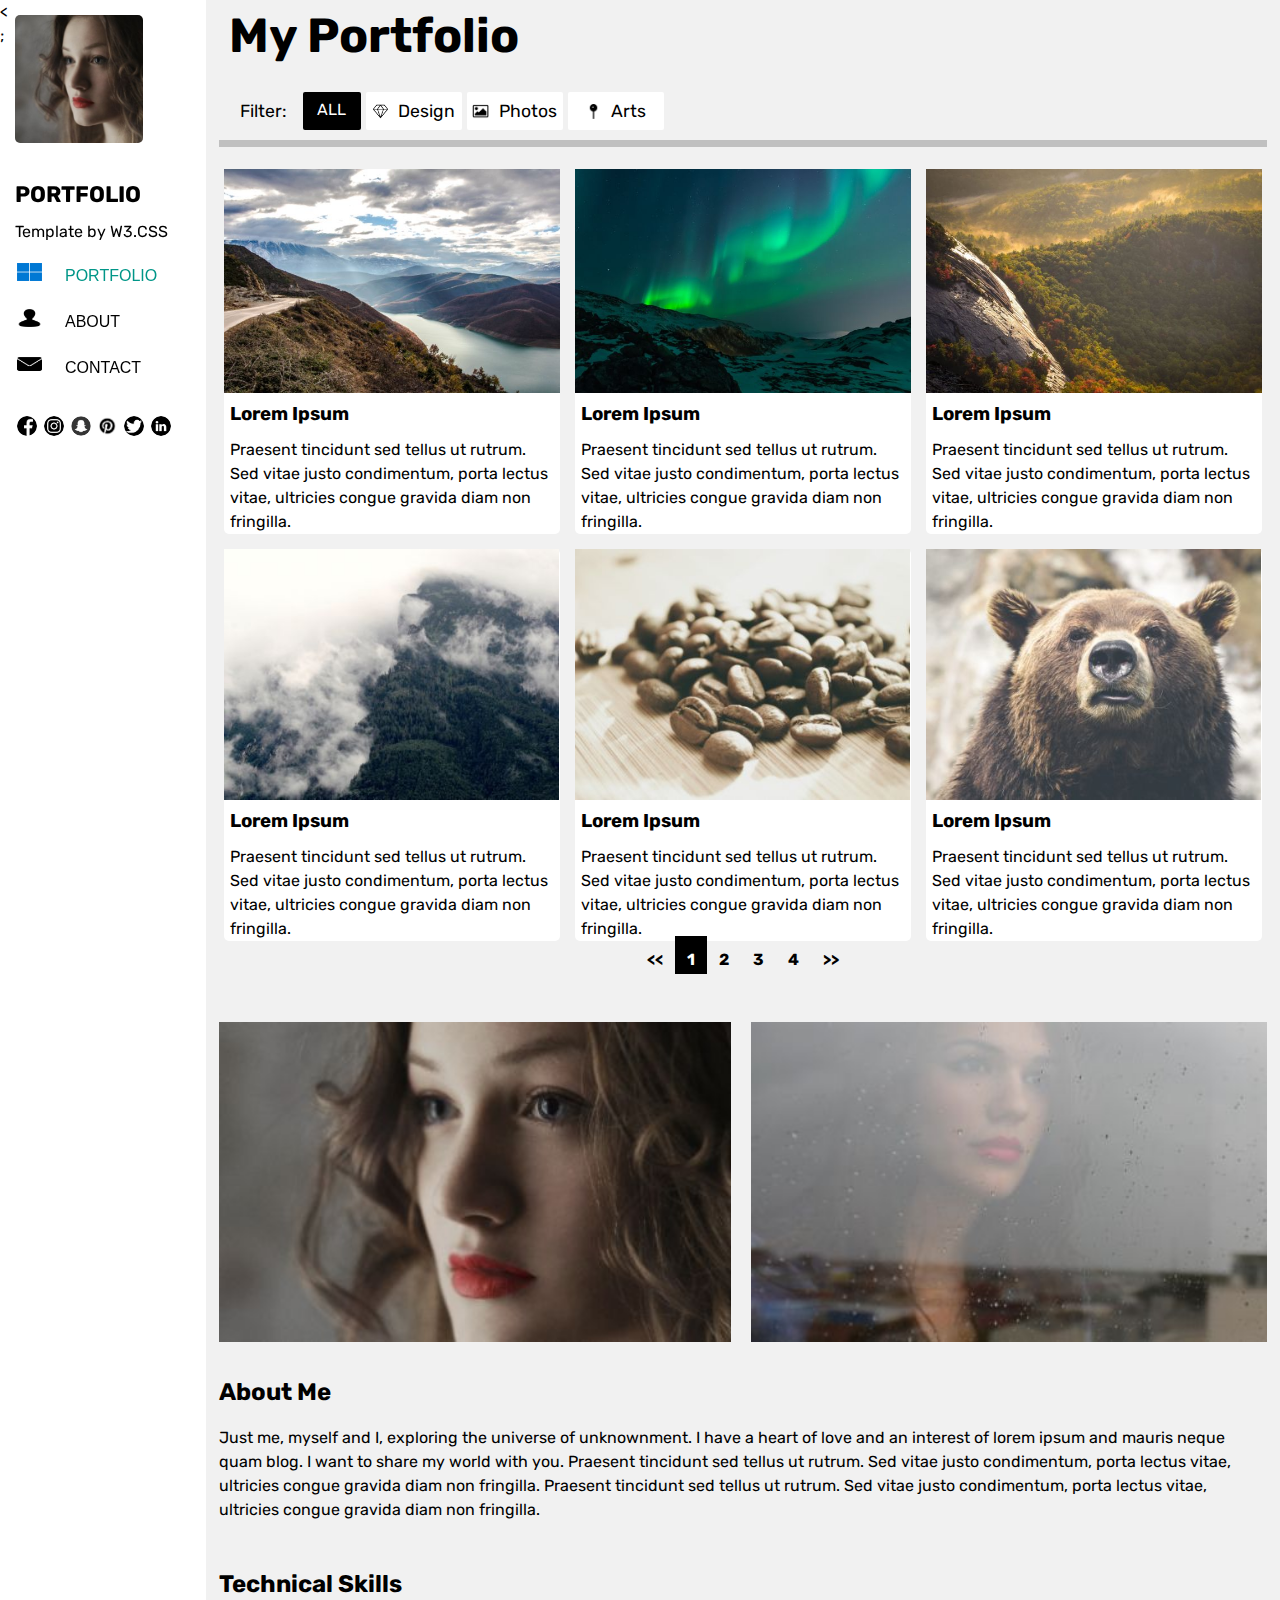
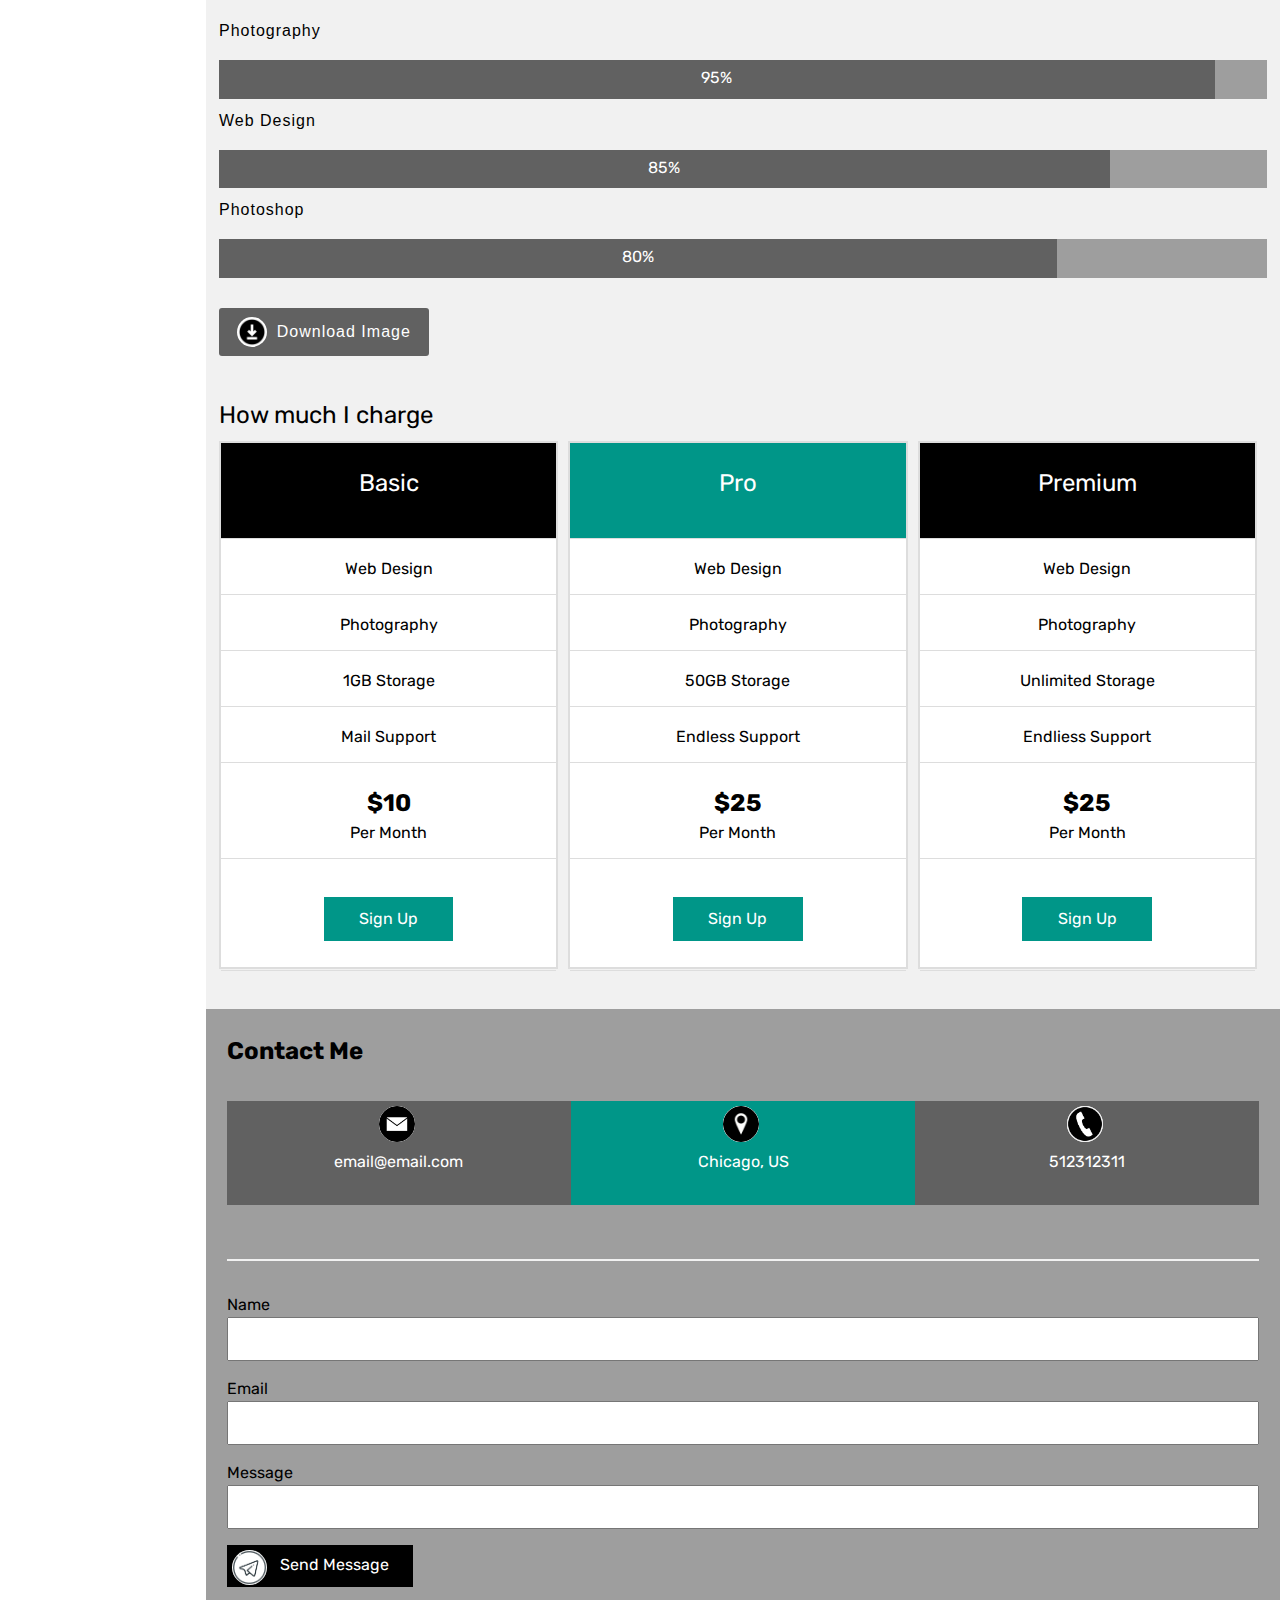
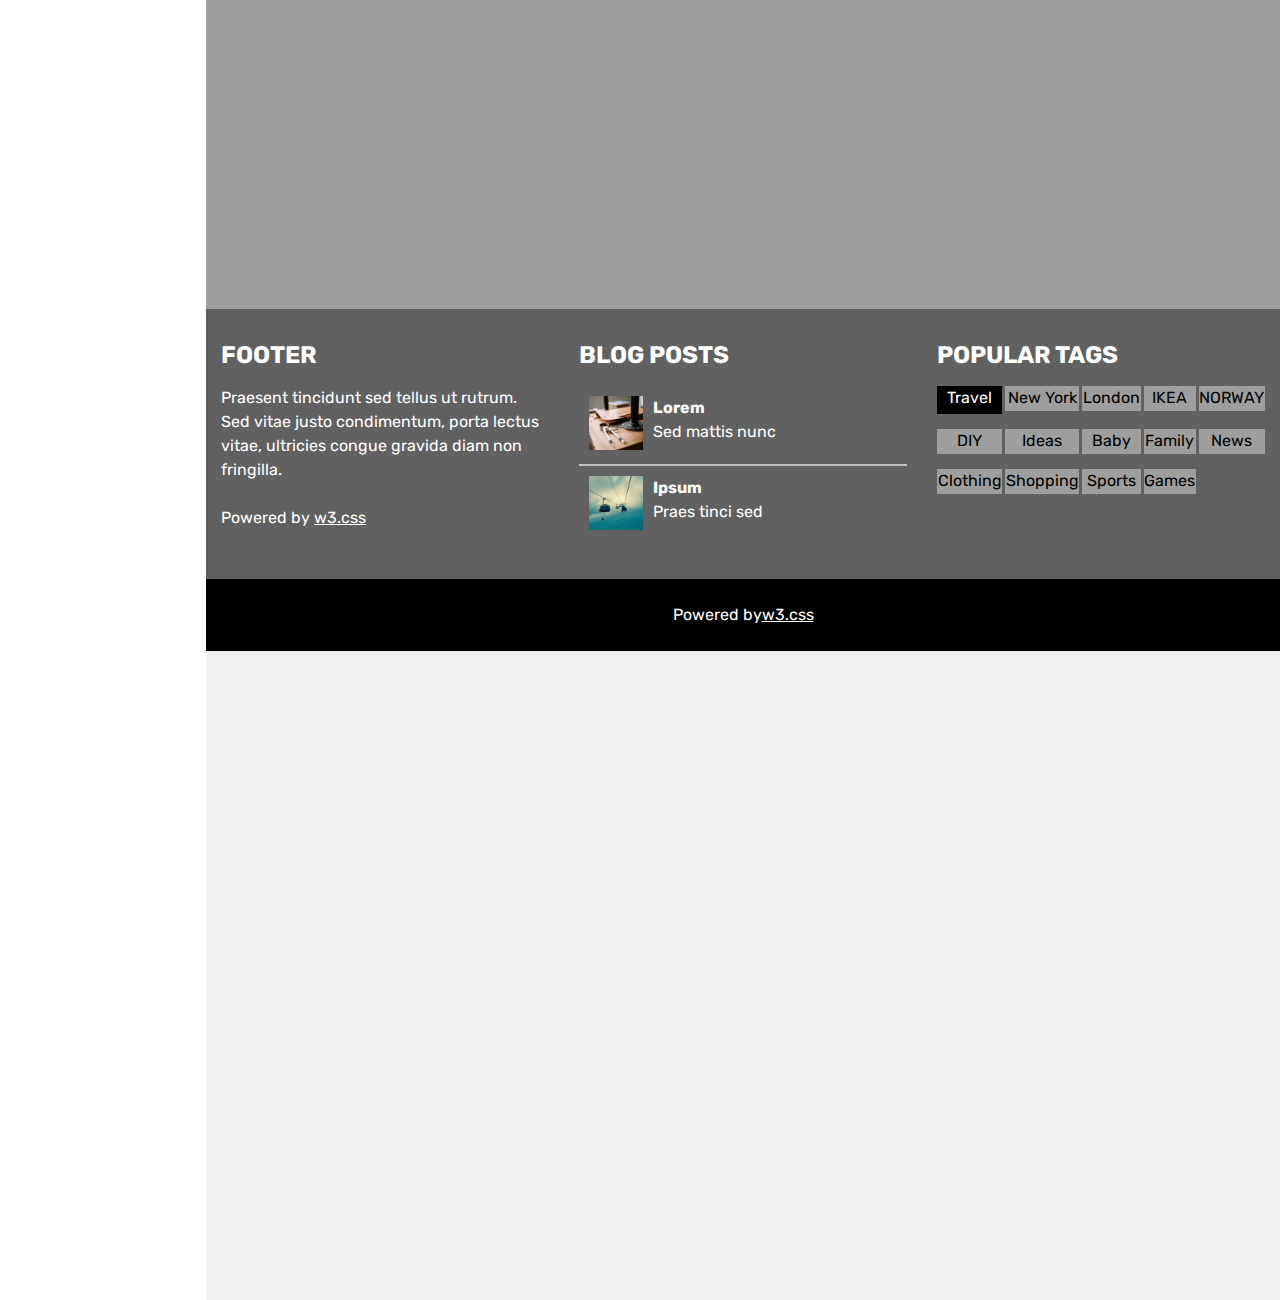
<file: index.html>
<!DOCTYPE html>
<html lang="en">

<head>
    <meta charset="UTF-8">
    <meta http-equiv="X-UA-Compatible" content="IE=edge">
    <meta name="viewport" content="width=device-width, initial-scale=1.0">
    
    <link rel="stylesheet" href="style.css">

    
    <title>My Protfolio Project</title>
    <link rel="icon" type="image/x-icon" href="./image/favicon-icon.jpeg"> <
</head>

<body>

    <div class="body-cantainer flex">
;
        <!-- LEFT CANTAINER -->

        <div class="left-div">
            <div class="left-cantainer">
                <div class="avatar-image flex">
                    <img src="./image/avatar_g2.jpg" alt="" class="avatar">
                </div>
                <h1>PORTFOLIO</h1>
                <P>Template by W3.CSS</P>

                <div class="left-items flex">
                    <div class="logo-box flex">
                        <img src="./image/window-logo.jpg" alt="Window" class="logo-image" id="window-logo">
                    </div>
                    <p id="window-green">PORTFOLIO</p>
                </div>

                <div class="left-items flex">
                    <div class="logo-box flex">
                        <img src="./image/about-logo.jpg" alt="about" class="logo-image" id="about-logo">
                    </div>
                    <p>ABOUT</p>
                </div>
                <div class="left-items flex">
                    <div class="logo-box flex">
                        <img src="./image/Email-logo.jpg" alt="contact" class="logo-image" id="contact-logo">
                    </div>
                    <p>CONTACT</p>
                </div>

                <div class="social-media-logo flex">
                    <div class="social-ml">
                        <img src="./image/Fb-logo.jpg" alt="" id="facebook" class="media-logo">
                    </div>
                    <div class="social-ml">
                        <img src="./image/insta-logo.jpg" alt="" id="insta" class="media-logo">
                    </div>
                    <div class="social-ml">
                        <img src="./image/snap-logo.webp" alt="" id="snap" class="media-logo">
                    </div>
                    <div class="social-ml">
                        <img src="./image/pinterest.png" alt="" id="pinterest" class="media-logo">
                    </div>
                    <div class="social-ml">
                        <img src="./image/twiiter-logo.png" alt="" id="twitter" class="media-logo">
                    </div>
                    <div class="social-ml">
                        <img src="./image/linkedin-logo.png" alt="" id="linkedin" class="media-logo">
                    </div>
                </div>
            </div>
        </div>

        <!-- /* ------------------------ NAVBAR LAYOUT --------------------------------------- */ -->

        <div class="right-main-cantainer">

            <div class="cover"> <!--  BOX FOR MARGIN -->
                <nav class="navbar">
                    <h1> My Portfolio </h1>

                    <div class="nav-list flex">
                        <div class="nav-list-item" id="Filter-btn">
                            <a href="" class="nav-link">Filter: </a>
                        </div>

                        <div class="nav-list-item" id="All-btn">ALL </div>

                        <div class="nav-list-item flex">
                            <img src="./image/diamond-logo.png" alt="" class="nav-list-img">
                            <a href="" class="nav-link">Design</a>
                        </div>
                        <div class="nav-list-item flex">
                            <img src="./image/photos-logo.webp" alt="" class="nav-list-img">
                            <a href="" class="nav-link">Photos</a>
                        </div>
                        <div class="nav-list-item flex">
                            <img src="./image/pin.png" alt="" class="nav-list-img">
                            <a href="" class="nav-link">Arts</a>
                        </div>
                    </div>
                </nav>



                <!-- -------------------------- FIRST GRID CONTAINER  ----------------------------------------- -->

                <div class="grid-box">
                    <div class="grid-item">

                        <img src="./image/mountains.jpg" alt="" class="grid-image">
                        <div class="grid-content">
                            <h3>Lorem Ipsum</h3>
                            <p>Praesent tincidunt sed tellus ut rutrum. Sed vitae justo
                                condimentum, porta lectus vitae, ultricies congue gravida diam non fringilla.</p>
                        </div>
                    </div>
                    <div class="grid-item">

                        <img src="./image/lights.jpg" alt="" class="grid-image">
                        <div class="grid-content">
                            <h3>Lorem Ipsum</h3>
                            <p>Praesent tincidunt sed tellus ut rutrum. Sed vitae justo
                                condimentum, porta lectus vitae, ultricies congue gravida diam non fringilla.</p>
                        </div>
                    </div>
                    <div class="grid-item">

                        <img src="./image/nature.jpg" alt="" class="grid-image">
                        <div class="grid-content">
                            <h3>Lorem Ipsum</h3>
                            <p>Praesent tincidunt sed tellus ut rutrum. Sed vitae justo
                                condimentum, porta lectus vitae, ultricies congue gravida diam non fringilla.</p>
                        </div>
                    </div>
                    <div class="grid-item">

                        <img src="./image/fog.jpg" alt="" class="grid-image-2">

                        <div class="grid-content">
                            <h3>Lorem Ipsum</h3>
                            <p>Praesent tincidunt sed tellus ut rutrum. Sed vitae justo
                                condimentum, porta lectus vitae, ultricies congue gravida diam non fringilla.</p>
                        </div>
                    </div>
                    <div class="grid-item">
                        <img src="./image/coffee.jpg" alt="" class="grid-image-2">
                        <div class="grid-content">
                            <h3>Lorem Ipsum</h3>
                            <p>Praesent tincidunt sed tellus ut rutrum. Sed vitae justo
                                condimentum, porta lectus vitae, ultricies congue gravida diam non fringilla.</p>
                        </div>
                    </div>
                    <div class="grid-item">
                        <img src="./image/bear.jpg" alt="" class="grid-image-2">
                        <div class="grid-content">
                            <h3>Lorem Ipsum</h3>
                            <p>Praesent tincidunt sed tellus ut rutrum. Sed vitae justo
                                condimentum, porta lectus vitae, ultricies congue gravida diam non fringilla.</p>
                        </div>
                    </div>

                </div>
                <!-- ---------------------------- FORWARD PAGE BUTTON---------------------------------------- -->

                <div class="pagination flex">
                    <a href="http://127.0.0.1:5500/index.html">
                        <div class="page-button">
                            <p>
                                << </p>
                        </div>
                    </a>

                    <a href="http://127.0.0.1:5500/index.html">
                        <div class="page-button" id="pg-btn-1">
                            <p> 1</p>
                        </div>
                    </a>
                    <a href="http://127.0.0.1:5500/index.html">
                        <div class="page-button">
                            <p> 2 </p>
                        </div>
                    </a>
                    <a href="http://127.0.0.1:5500/index.html">
                        <div class="page-button">
                            <p> 3 </p>
                        </div>
                    </a>
                    <a href="http://127.0.0.1:5500/index.html">
                        <div class="page-button">
                            <p> 4 </p>
                        </div>
                    </a>
                    <a href="http://127.0.0.1:5500/index.html">
                        <div class="page-button">
                            <p> >> </p>
                        </div>
                    </a>

                </div>


                <!-- ------------------------------------- SECOND CANTAINER---------------------------- -->

                <div class="image-cantainer flex">
                    <img src="./image/about-me1.jpg" alt="" id="left-image" class="image-block">
                    <img src="./image/about-me2.jpg" alt="" id="right-image" class="image-block">
                </div>

                <div class="text-content">
                    <h2>About Me</h2>
                    <p>Just me, myself and I, exploring the universe of unknownment. I have a heart of love and an
                        interest of lorem ipsum and mauris neque quam blog. I want to share my world with you. Praesent
                        tincidunt sed tellus ut rutrum. Sed vitae justo condimentum, porta lectus vitae, ultricies
                        congue gravida diam non fringilla. Praesent tincidunt sed tellus ut rutrum. Sed vitae
                        justo condimentum, porta lectus vitae, ultricies congue gravida diam non fringilla.</p>
                </div>



                <!-- -------------------------------------- TECHNICAL SKILL CANTAINER-------------------------------------- -->

                <div class="technical-skill">
                    <h2> Technical Skills </h2>

                    <p>Photography</p>
                    <div class="bar-box flex">
                        <div id="graph-1" class="graph-box">95%</div>
                        <div id="graph-2" class="graph-box"></div>
                    </div>

                    <p>Web Design</p>
                    <div class="bar-box flex">
                        <div id="graph-3" class="graph-box">85%</div>
                        <div id="graph-4" class="graph-box"></div>
                    </div>

                    <p>Photoshop</p>
                    <div class="bar-box flex">
                        <div id="graph-5" class="graph-box">80%</div>
                        <div id="graph-6" class="graph-box"></div>
                    </div>


                    <div class="download-btn flex">
                        <img src="./image/download-img.webp" alt="">
                        <p>Download Image</p>
                    </div>
                </div>

                <!-- --------------------------------- CREATING FLEX  BLOCKS --------------------------------- -->


                <p class="Heading">How much I charge</p>
                <div class="block-box  flex">
                    <div class="flex-blocks">
                        <ul class="blocks-list">
                            <li class="list-items list-heading"> Basic </li>
                            <li class="list-items"> Web Design </li>
                            <li class="list-items"> Photography </li>
                            <li class="list-items"> 1GB Storage </li>
                            <li class="list-items"> Mail Support </li>
                            <li class="list-items  item-6th-box ">
                                <span class="price-span">$10 </span><br>
                                Per Month
                            </li>
                            <li class="list-items  btn-list"> <button class="signup-btn">Sign Up</button> </li>

                        </ul>
                    </div>


                    <div class="flex-blocks">
                        <ul class="blocks-list">
                            <li class="list-items list-heading" id="Pro"> Pro </li>
                            <li class="list-items"> Web Design </li>
                            <li class="list-items"> Photography </li>
                            <li class="list-items"> 50GB Storage </li>
                            <li class="list-items"> Endless Support </li>
                            <li class="list-items  item-6th-box">
                                <span class="price-span">$25</span><br>
                                Per Month
                            </li>
                            <li class="list-items  btn-list"> <button class="signup-btn">Sign Up</button> </li>

                        </ul>
                    </div>


                    <div class="flex-blocks">
                        <ul class="blocks-list">
                            <li class="list-items list-heading"> Premium </li>
                            <li class="list-items"> Web Design </li>
                            <li class="list-items"> Photography </li>
                            <li class="list-items"> Unlimited Storage </li>
                            <li class="list-items"> Endliess Support </li>
                            <li class="list-items  item-6th-box">
                                <span class="price-span">$25</span><br>
                                Per Month
                            </li>
                            <li class="list-items  btn-list"> <button class="signup-btn">Sign Up</button> </li>

                        </ul>
                    </div>

                </div>

            </div> <!-- BOX FOR MARGIN -->


            <!-------------------------------- Contact-box--------------------------------------------- -->
            <div class="contact">
                <h3>Contact Me</h3>
                <div class="contact-holder flex">
                    <div class="contact-box">
                        <div class="cb-img"><img src="./image/email-icon.png" alt=""></div>
                        <p>email@email.com</p>
                    </div>

                    <div class="contact-box " id="location-box">

                        <div class="cb-img"><img src="./image/location.png" alt=""></div>
                        <p>Chicago, US</p>
                    </div>

                    <div class="contact-box">

                        <div class="cb-img"><img src="./image/contact.png" alt=""></div>
                        <p>512312311</p>
                    </div>


                </div> <!-- Flex Contact Margin-->



                <!----------------------------------------------DETAILS-BLOCK--------------------------------------------------- -->
                <div class="details-box">
                    <div class="form">
                        <label for="Name"> Name </label><br>
                        <input type="text">
                    </div>

                    <div class="form">
                        <label for="Email"> Email </label><br>
                        <input type="text">
                    </div>

                    <div class="form">
                        <label for="Message"> Message </label><br>
                        <input type="text">
                    </div>


                    <div class="button  flex">
                        <img src="./image/sent-icon.jpg" alt="" id="btn-img">
                        <div id="send-btn">Send Message </div>
                    </div>
                </div>
            </div>
            <!-- ------------------------------------ FOOTER BLOCK---------------------------------------------- -->
            <div class="footer-box flex">
                <div class="footer-item" id="f1">
                    <H2>FOOTER</H2>
                    <p>Praesent tincidunt sed tellus ut rutrum. Sed vitae justo condimentum,
                        porta lectus vitae, ultricies congue gravida diam non fringilla.<br> <br>
                        Powered by <u>w3.css</u></p>

                </div>
                <div class="footer-item" id="f2">
                    <H2>BLOG POSTS</H2>
                    <div class="blog flex " id="border">
                        <img src="./image/workshop.jpg" alt="">
                        <div class="blog-content">
                            <h4>Lorem</h4>
                            <p>Sed mattis nunc</p>
                        </div>
                    </div>

                    <div class="blog flex">
                        <img src="./image/gondol.jpg" alt="">
                        <div class="blog-content">
                            <h4>Ipsum</h4>
                            <p>Praes tinci sed
                            </p>
                        </div>
                    </div>

                </div>


                <div class="footer-item" id="f3">
                    <h2>POPULAR TAGS</h2>
                 <div class="footer-grid">
                    <div class="fgrid-item" id="New">Travel</div>
                    <div class="fgrid-item">New York</div>
                    <div class="fgrid-item">London</div>
                    <div class="fgrid-item">IKEA</div>
                    <div class="fgrid-item">NORWAY</div>
                    <div class="fgrid-item">DIY</div>
                    <div class="fgrid-item">Ideas</div>
                    <div class="fgrid-item">Baby</div>
                    <div class="fgrid-item">Family</div>
                    <div class="fgrid-item">News</div>
                    <div class="fgrid-item">Clothing</div>
                    <div class="fgrid-item">Shopping</div>
                    <div class="fgrid-item">Sports</div>
                    <div class="fgrid-item">Games</div>
                 </div>
                </div>
            </div>
            <div class="last-footer flex">
                <p>Powered by<u>w3.css</u></p>

            </div>
        </div> <!-- Right Main Cantainer-->

</body>

</html>
</file>
<file: style.css>
@import url('https://fonts.googleapis.com/css2?family=Bitter:wght@100;200&family=Crimson+Text&family=EB+Garamond&family=Kalam:wght@300&family=Libre+Baskerville&family=Mate&family=Merriweather:wght@900&family=Poltawski+Nowy&family=Red+Hat+Display:wght@300&family=Rubik:wght@300&display=swap');

* {
    margin: 0;
    padding: 0;
    box-sizing: border-box;
    -webkit-font-smoothing: antialiased;
}

/* Color Variables */
:root {
    --primary-color: #FFFFFF;
    --secondary-color: #f1f1f1;
    --primary-text-color: #000000;
    --secondary-text-color: #757575;
    --tertiary-color: #009688;
    --last-background-color: #616161;
    --bgc-grey-color: #9e9e9e;
}

/* css reset */
* {
    font-family: 'Bitter', serif;
    font-family: 'Crimson Text', serif;
    font-family: 'EB Garamond', serif;
    font-family: 'Kalam', cursive;
    font-family: 'Libre Baskerville', serif;
    font-family: 'Mate', serif;
    font-family: 'Merriweather', serif;
    font-family: 'Poltawski Nowy', serif;
    font-family: 'Red Hat Display', sans-serif;
    font-family: 'Rubik', sans-serif;

    line-height: 1.5;
}

li {
    list-style: none;
}

a {
    text-decoration: none;
    color: #000;
}

.flex {
    display: flex;
}

.cover{
    margin-inline: 13px;
}


/* ........................................  LEFT CANTAINER ............................................... */

.left-div {
    background-color: var(--primary-color);
    /* border: 2px solid red; */
    height: 80rem;
    flex-basis: 25%;
}

.left-cantainer {
    /* background-color: pink; */
    margin: 15px;
    position: fixed;
    top: 0;
    left: 0;
}

.logo-box {
    /* border: 2px solid black; */
    height: 2rem;
     margin: 2px;
    justify-content: center;
    align-items: center;
}

.logo-image {
    height: 1.1rem;
}

#window-logo {
    width: 25px;
}

#about-logo {
    width: 25px;
}

#contact-logo {
    width: 25px;
}

.left-cantainer h2 {
    font-size: 1.4rem;
    margin-top: 1rem;
    margin-left: 2px;
}


.avatar {
    height: 8rem;
    border-radius: 5px;
}

.left-cantainer h1 {
    font-size: 1.4rem;
    margin-top: 2.2rem;
}

.left-cantainer p {
    margin-top: 0.5rem;
}

.left-items{
    width: 15.5rem;
    margin-block: 10px;
    /* border: 2px solid  green; */
}

.left-items p {
    font-size: 1rem;
    margin-left: 21px;
    margin-top: 10px;
    font-family: Raleway, sans-serif;
}

.left-items:hover{
    background-color: #C0C0C0;
}

#window-green {
    color: var(--tertiary-color);
}

/*  SOCIAL MEDIA LOGOS BLOCK */
.social-media-logo{
    margin-top: 22px;
}
.social-ml {
    margin-block: 12px;
    margin-left: 2px;
    /* border:2px solid #463999; */
}

.media-logo {
    height: 20px;
    border-radius: 15px;
    margin-right: 5px;
}

.social-ml:hover{
    opacity: 0.6;
}

/* ------------------------ RIGHT CANTAINER --------------------------------------- */ 

.right-main-cantainer {
    flex-basis: 80%;
    background-color: var(--secondary-color);
    height: 500vh;
    margin-top: -24px;
    /* border: 2px solid #000; */
}


.navbar{
    height:9rem;

}
.navbar h1{
    font-size: 3rem;
    margin-inline: 10px ;

}

.nav-list{
    /* border: 2px solid darkolivegreen; */
    margin-top: 10px;
    border-bottom: 7px solid #C0C0C0;
    padding: 10px;
}

.nav-list-item{
    /* border: 2px solid lightcoral; */
    justify-content: center;
    align-items: center;
    padding: 6px;
    margin-left: 5px;
    background-color: var(--primary-color);
    width: 6rem;
    border-radius: 2px;
}
.nav-list-item:hover{
    background-color:	#C0C0C0;
}

.nav-list-img{
    height: 15px;
    margin-right: 10px;
}

.nav-list-item a{
    font-size: 1.1rem;
}

#Filter-btn{
    width: 4rem; 
    background-color: var(--secondary-color);   
}

#All-btn{
    width: 3.6rem;
    text-align: center;
    background-color: var(--primary-text-color);
    color: white;
}



#All-btn:hover{
    background-color:#C0C0C0;
    color: black;
}

/* --------------------------------- FIRST GRID CONTAINER---------------------------------------------------- */

.grid-box{
    display: grid;
    grid-template-columns: 1fr 1fr 1fr;
    /* background-color: aqua; */
    height: 47rem;
    gap: 15px;
    /* margin-top: 20px; */
    margin-block: 20px;
    padding: 5px;
}
.grid-item{
    background-color: var(--primary-color);
    border-radius: 5px;
}

.grid-image{
    height: 14rem;
}

.grid-image-2{
    height: 15.7rem;
}
:hover
.grid-image:hover{
    opacity: 0.5;
}

.grid-image-2:hover{
    opacity: 0.6;
}

.grid-content{
    /* border: 2px solid red; */
    margin-inline: 6px;
}

.grid-content p{
    margin-top: 10px;
}

/* ------------------------------------- PAGINATION BLOCK ------------------------------------------ */

.pagination{
    justify-content: center;
    align-items: center;
    /* border: 2px solid yellow; */
    margin-bottom: 3rem;
}

.page-button{
    padding: 12px;
    height: 2.4rem;
}

.page-button:hover{
    color: var(--primary-color);     
}
.page-button p{
    font-weight: bold;
    text-align: center;
}


.page-button:hover{
    background-color: var(--primary-text-color);
}   

#pg-btn-1{
    background-color: var(--primary-text-color) ;
    color: var(--primary-color);
}


#pg-btn-1:hover{
    background-color: #C0C0C0 ;
    color: var(--primary-text-color);
}




/* <!-- ------------------------------------- SECOND CANTAINER---------------------------- --> */

.image-cantainer{
    /* border: 2px solid green; */
    height: 20rem;
}

#left-image{
    margin-right: 20px;
}

#right-image{
    width: 50%;
}

.text-content{
    height: 10rem;
    /* border: 2px dashed red; */
    margin-block: 2rem;
}

.text-content h2{
    font-weight: bold;
    margin-bottom: 1rem;
}

/* ----------------------------------- TECHNICAL SKILL CONTAINER ---------------------------------------------- */

.technical-skill h2{
    margin-bottom: 17px ;
}

.technical-skill p{
    margin-bottom: 17px ;
    font-family: Raleway, sans-serif;
    letter-spacing: 1px;
}

.bar-box{
    height: 2.4rem;
    margin-block: 10px;
}


#graph-1{
    background-color: var(--last-background-color);
    flex-basis: 95%;
    text-align: center;
    color: var(--primary-color);
    line-height: 35px;
}


#graph-2{
    background-color: var(--bgc-grey-color);
    flex-basis:5% ;
}


#graph-3{
    background-color: var(--last-background-color);
    flex-basis: 85%;
    text-align: center;
    color: var(--primary-color);
    line-height: 35px;
}


#graph-4{
    background-color: var(--bgc-grey-color);
    flex-basis:15% ;
}


#graph-5{
    background-color: var(--last-background-color);
    flex-basis: 80%;
    text-align: center;
    color: var(--primary-color);
    line-height: 35px;
}


#graph-6{
    background-color: var(--bgc-grey-color);
    flex-basis:20% ;
}

/* ------------ DOWNLOAD BUTTON ------------- */

.download-btn{
    background-color:var(--last-background-color);
    border-radius: 3px;
    width: 20%;
    margin-top: 30px;
    justify-content: center;
    align-items: center;
    height: 3rem;
}
.download-btn img{
    height: 30px;
    background-color: #fff;
    border-radius: 50px;
    margin-right: 10px;
}

.download-btn p{
    margin-top: 17px;
    color: var(--primary-color);
}

.download-btn:hover{
    background-color: #C0C0C0;
    color: var(--primary-text-color);
}

.download-btn p:hover{
    color: var(--primary-text-color);
}

/* ----------------------------- CREATING FLEX BLOCKS ---------------------------------- */

.Heading{
    margin-top: 2.6rem;
    font-size: 1.5rem;

}

.block-box{
    margin-top: 8px;
}

.flex-blocks{
    background-color: var(--primary-color);
    border: 2px solid  #DDDDDD;
    width: 50%;
    height: 33rem;
    margin-right: 10px;
}

.list-items{
    border-bottom: 1px solid  #DDDDDD;
    text-align: center;
    height: 3.5rem;
    padding: 18px;
}

.list-heading{      /*    List Heading */    
background-color: var(--primary-text-color);   
color: var(--primary-color);
height: 6rem;
font-size: 1.5rem;
padding: 22px;
}
#Pro{
    background-color: var(--tertiary-color);
}
.item-6th-box{
    height: 6rem;
    padding: 22px;
}

.price-span{         /* Span  Tag Editing */
    font-size: 1.5rem;
font-weight: bold;
}

.btn-list{
    height: 7rem;
    padding: 38px;
}


.signup-btn{
    padding: 10px;
    width: 50%;
    background-color: var(--tertiary-color);
    color: var(--primary-color);
    border: none;
    font-size: 1rem;
}

.signup-btn:hover{
    background-color: var(--primary-text-color);
}


.flex-blocks:hover{
    opacity: 0.6;
}

/* ------------------------------------- CONTACT BLOCK--------------------------------------------- */

.contact{
    background-color: var(--bgc-grey-color);
    margin-top: 2.5rem;
    height:100vh;
}
.contact h3{
    font-size: 1.5rem;
    margin-inline: 1.3rem;
    margin-block: 2rem;
    padding-top: 1.5rem;
}

.contact-holder{
    border-bottom: 2px solid var(--secondary-color);
    margin-inline: 1.3rem; 
    margin-block: 2rem;
    height: 10rem;
 
}

.contact-box{
    background-color: var(--last-background-color);
    /* border: 2px solid red; */
    width: 50%;
    height: 6.5rem;
    
}

#location-box{
    background-color: var(--tertiary-color);
}


.cb-img{
    /* border: 2px dashed #616161; */
    height: 36px;
    width: 15%;  
    margin-inline: 9.5rem; 
}

.cb-img img{
    height: 36px;
    width:36px ;
    margin-top: 5px;
    background-color: white;
    border-radius: 21px;
    
}

.contact-box p{
    text-align: center;
    color: var(--primary-color);
    margin-block: 13px;
}


/* --------------------------- DETAILS BLOCKS -------------------------------- */

.details-box{
    /* background-color: pink; */
    margin-inline: 1.3rem;
}

.form input{
    width:100%;
    padding: 10px;
}
.form{
    margin-bottom: 1rem;
}

/* <------------ Send Button -----------> */

.button{
    background-color: var(--primary-text-color);
    width: 18%;
    height: 2.6rem;
}

#btn-img {
    background-color: #fff;
    height: 35px;
    border-radius: 23px;
    margin: 5px;   
}

#send-btn{
    color: var(--primary-color);
    padding: 8px;
}

.button:hover{
    background-color: #C0C0C0;
}

#send-btn:hover{
    color: #000;
}

/* --------------------------------- FOOTER-BLOCK-------------------------------------------------------- */
.footer-box{
height:17 rem;
background-color: var(--last-background-color);
}
.footer-item{
    height:15rem;
    margin:15px;
    /* border: 2px dashed green; */
    width:50%;
    color: var(--primary-color);
}

.footer-item h2{
    margin-block: 0.8rem;
    color: var(--primary-color);
}

.blog{
    /* border: 2px solid black; */
    height: 5rem;
    padding: 5px;
}

.blog:hover{
    background-color: #C0C0C0;
}

#border{
    border-bottom: 2px solid #C0C0C0;
}
.blog img{
    height:4rem;
    padding:5px;
}
.blog-content{
    padding:5px;
    color: var(--primary-color);
}

.footer-grid{
    display:grid;
    height:5rem;
    grid-template-columns: auto auto auto auto auto;
    gap:3px;
    row-gap: 15px;
}

.fgrid-item{
    /* border: 2px solid black; */
    background-color: var(--bgc-grey-color);
    height: 25px;
    text-align: center;
    color:var(--primary-text-color);
}

#New{
    background-color: var(--primary-text-color);
    color: var(--primary-color);
    height:28px;
}

.last-footer{
    justify-content: center;
    align-items: center;
    background-color: var(--primary-text-color);
    height:4.5rem;
}
.last-footer p{
    color: var(--primary-color);
}
</file>
